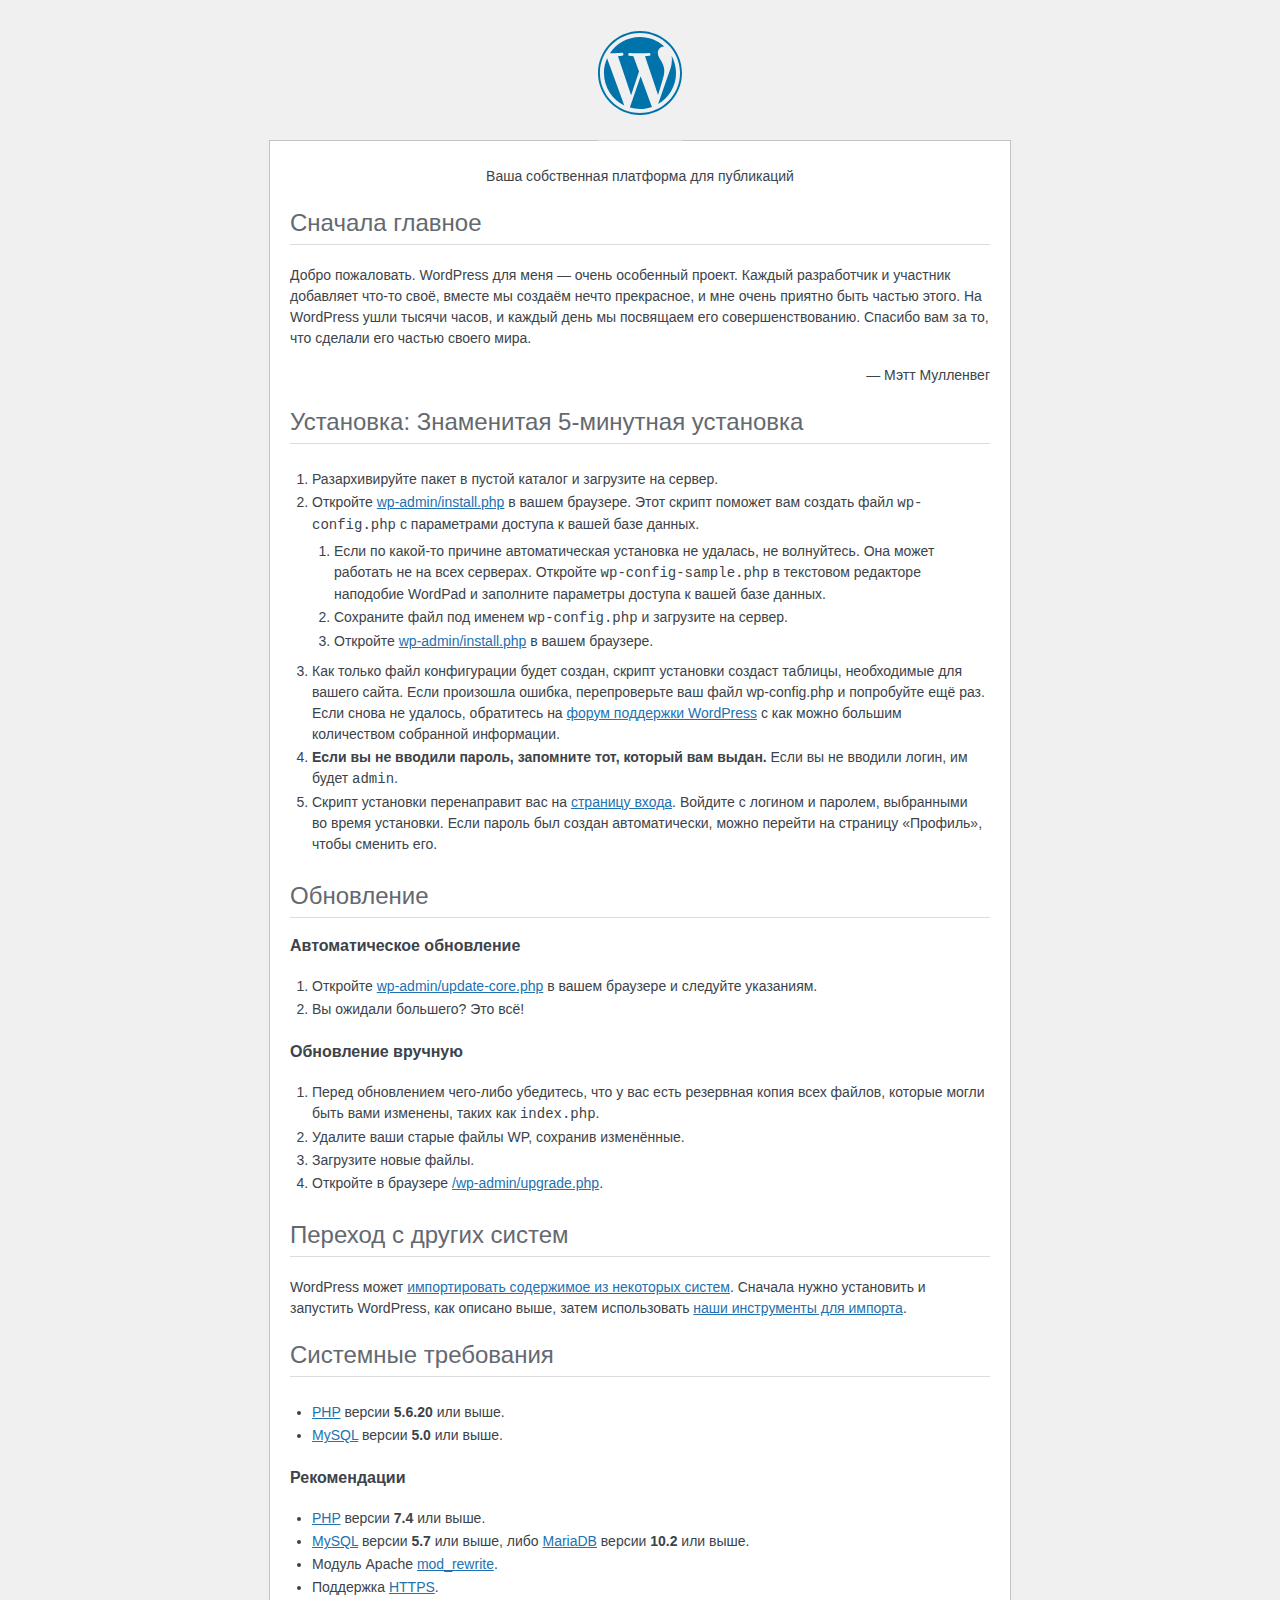
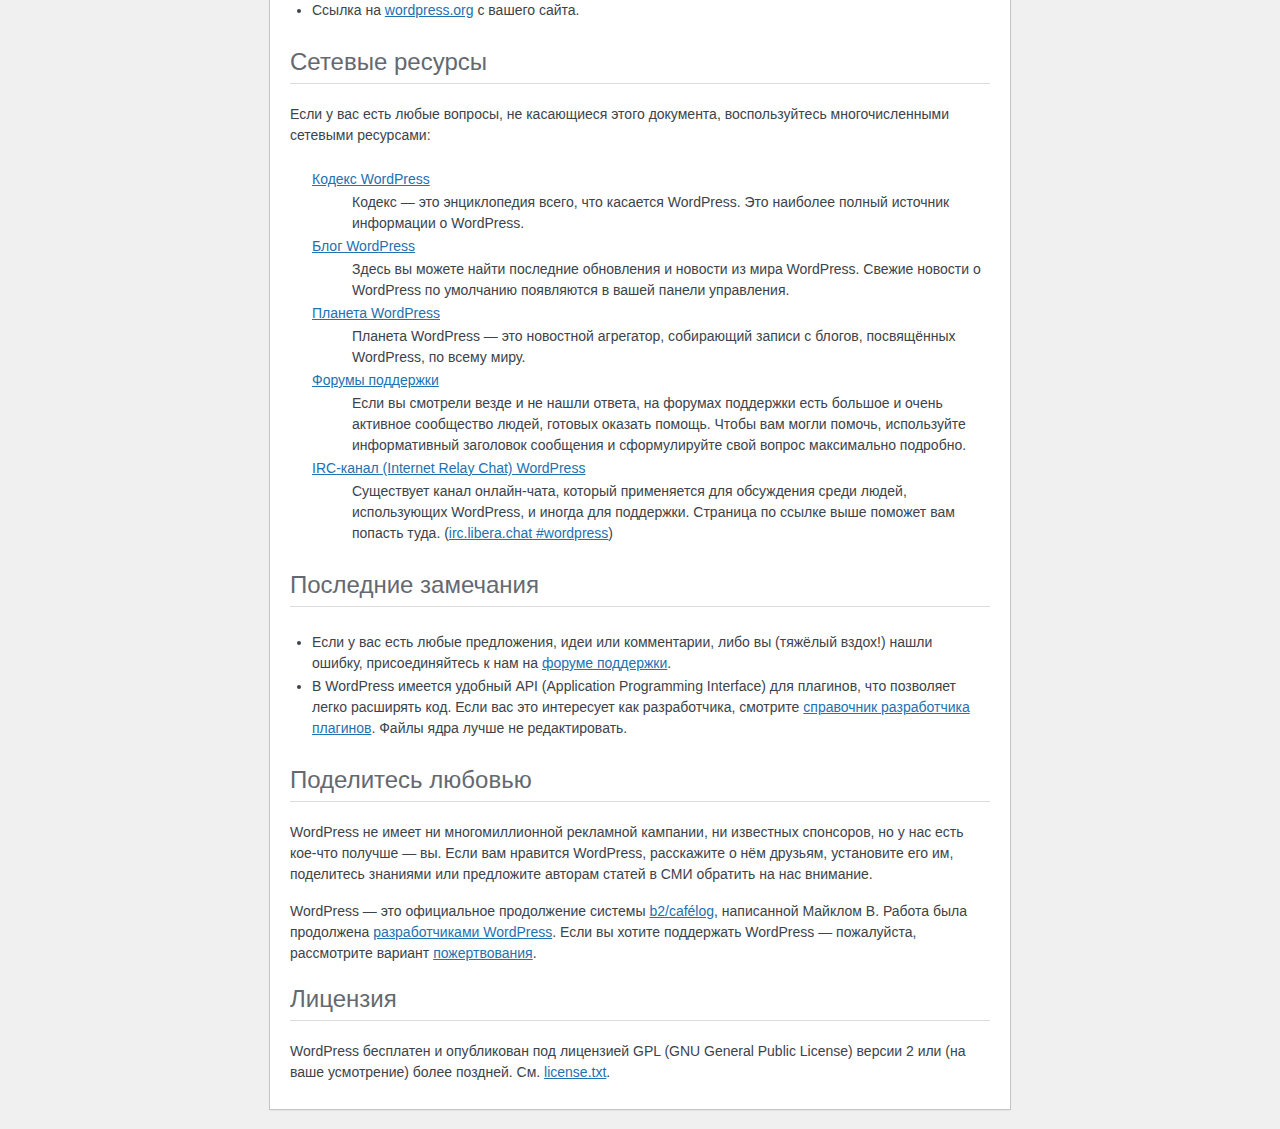
<file: readme.html>
<!DOCTYPE html>
<html lang="ru">
<head>
	<meta name="viewport" content="width=device-width" />
	<meta http-equiv="Content-Type" content="text/html; charset=utf-8" />
	<title>WordPress &#8250; ReadMe</title>
	<link rel="stylesheet" href="wp-admin/css/install.css?ver=20100228" type="text/css" />
</head>
<body>
<h1 id="logo">
	<a href="https://wordpress.org/"><img alt="WordPress" src="wp-admin/images/wordpress-logo.png" /></a>
</h1>
<p style="text-align: center">Ваша собственная платформа для публикаций</p>

<h2>Сначала главное</h2>
<p>Добро пожаловать. WordPress для меня &#8212; очень особенный проект. Каждый разработчик и участник добавляет что-то своё, вместе мы создаём нечто прекрасное, и мне очень приятно быть частью этого. На WordPress ушли тысячи часов, и каждый день мы посвящаем его совершенствованию. Спасибо вам за то, что сделали его частью своего мира.</p>
<p style="text-align: right">&#8212; Мэтт Мулленвег</p>

<h2>Установка: Знаменитая 5-минутная установка</h2>
<ol>
	<li>Разархивируйте пакет в пустой каталог и загрузите на сервер.</li>
	<li>Откройте <span class="file"><a href="wp-admin/install.php">wp-admin/install.php</a></span> в вашем браузере. Этот скрипт поможет вам создать файл <code>wp-config.php</code> с параметрами доступа к вашей базе данных.
		<ol>
			<li>Если по какой-то причине автоматическая установка не удалась, не волнуйтесь. Она может работать не на всех серверах. Откройте <code>wp-config-sample.php</code> в текстовом редакторе наподобие WordPad и заполните параметры доступа к вашей базе данных.</li>
			<li>Сохраните файл под именем <code>wp-config.php</code> и загрузите на сервер.</li>
			<li>Откройте <span class="file"><a href="wp-admin/install.php">wp-admin/install.php</a></span> в вашем браузере.</li>
		</ol>
	</li>
	<li>Как только файл конфигурации будет создан, скрипт установки создаст таблицы, необходимые для вашего сайта. Если произошла ошибка, перепроверьте ваш файл <span class="file">wp-config.php</span> и попробуйте ещё раз. Если снова не удалось, обратитесь на <a href="https://ru.wordpress.org/support/forums/">форум поддержки WordPress</a> с как можно большим количеством собранной информации.</li>
	<li><strong>Если вы не вводили пароль, запомните тот, который вам выдан.</strong> Если вы не вводили логин, им будет <code>admin</code>.</li>
	<li>Скрипт установки перенаправит вас на <a href="wp-login.php">страницу входа</a>. Войдите с логином и паролем, выбранными во время установки. Если пароль был создан автоматически, можно перейти на страницу &laquo;Профиль&raquo;, чтобы сменить его.</li>
</ol>

<h2>Обновление</h2>
<h3>Автоматическое обновление</h3>
<ol>
	<li>Откройте <span class="file"><a href="wp-admin/update-core.php">wp-admin/update-core.php</a></span> в вашем браузере и следуйте указаниям.</li>
	<li>Вы ожидали большего? Это всё!</li>
</ol>

<h3>Обновление вручную</h3>
<ol>
	<li>Перед обновлением чего-либо убедитесь, что у вас есть резервная копия всех файлов, которые могли быть вами изменены, таких как <code>index.php</code>.</li>
	<li>Удалите ваши старые файлы WP, сохранив изменённые.</li>
	<li>Загрузите новые файлы.</li>
	<li>Откройте в браузере <span class="file"><a href="wp-admin/upgrade.php">/wp-admin/upgrade.php</a>.</span></li>
</ol>

<h2>Переход с других систем</h2>
<p>WordPress может <a href="https://wordpress.org/support/article/importing-content/">импортировать содержимое из некоторых систем</a>. Сначала нужно установить и запустить WordPress, как описано выше, затем использовать <a href="wp-admin/import.php">наши инструменты для импорта</a>.</p>

<h2>Системные требования</h2>
<ul>
	<li><a href="https://secure.php.net/">PHP</a> версии <strong>5.6.20</strong> или выше.</li>
	<li><a href="https://www.mysql.com/">MySQL</a> версии <strong>5.0</strong> или выше.</li>
</ul>

<h3>Рекомендации</h3>
<ul>
	<li><a href="https://secure.php.net/">PHP</a> версии <strong>7.4</strong> или выше.</li>
	<li><a href="https://www.mysql.com/">MySQL</a> версии <strong>5.7</strong> или выше, либо <a href="https://mariadb.org/">MariaDB</a> версии <strong>10.2</strong> или выше.</li>
	<li>Модуль Apache <a href="https://httpd.apache.org/docs/2.2/mod/mod_rewrite.html">mod_rewrite</a>.</li>
	<li>Поддержка <a href="https://wordpress.org/news/2016/12/moving-toward-ssl/">HTTPS</a>.</li>
	<li>Ссылка на <a href="https://wordpress.org/">wordpress.org</a> c вашего сайта.</li>
</ul>

<h2>Сетевые ресурсы</h2>
<p>Если у вас есть любые вопросы, не касающиеся этого документа, воспользуйтесь многочисленными сетевыми ресурсами:</p>
<dl>
	<dt><a href="https://codex.wordpress.org/Заглавная_страница">Кодекс WordPress</a></dt>
		<dd>Кодекс &#8212; это энциклопедия всего, что касается WordPress. Это наиболее полный источник информации о WordPress.</dd>
	<dt><a href="https://wordpress.org/news/">Блог WordPress</a></dt>
		<dd>Здесь вы можете найти последние обновления и новости из мира WordPress. Свежие новости о WordPress по умолчанию появляются в вашей панели управления.</dd>
	<dt><a href="https://planet.wordpress.org/">Планета WordPress </a></dt>
		<dd>Планета WordPress &#8212; это новостной агрегатор, собирающий записи с блогов, посвящённых WordPress, по всему миру.</dd>
	<dt><a href="https://ru.wordpress.org/support/forums/">Форумы поддержки</a></dt>
		<dd>Если вы смотрели везде и не нашли ответа, на форумах поддержки есть большое и очень активное сообщество людей, готовых оказать помощь. Чтобы вам могли помочь, используйте информативный заголовок сообщения и сформулируйте свой вопрос максимально подробно.</dd>
	<dt><a href="https://make.wordpress.org/support/handbook/appendix/other-support-locations/introduction-to-irc/"><abbr>IRC</abbr>-канал (Internet Relay Chat) WordPress</a></dt>
		<dd>Существует канал онлайн-чата, который применяется для обсуждения среди людей, использующих WordPress, и иногда для поддержки. Страница по ссылке выше поможет вам попасть туда. (<a href="https://web.libera.chat/#wordpress">irc.libera.chat #wordpress</a>)</dd>
</dl>

<h2>Последние замечания</h2>
<ul>
	<li>Если у вас есть любые предложения, идеи или комментарии, либо вы (тяжёлый вздох!) нашли ошибку, присоединяйтесь к нам на <a href="https://ru.wordpress.org/support/forums/">форуме поддержки</a>.</li>
	<li>В WordPress имеется удобный <abbr>API</abbr> (Application Programming Interface) для плагинов, что позволяет легко расширять код. Если вас это интересует как разработчика, смотрите <a href="https://developer.wordpress.org/plugins/">справочник разработчика плагинов</a>. Файлы ядра лучше не редактировать.</li>
</ul>

<h2>Поделитесь любовью</h2>
<p>WordPress не имеет ни многомиллионной рекламной кампании, ни известных спонсоров, но у нас есть кое-что получше &#8212; вы. Если вам нравится WordPress, расскажите о нём друзьям, установите его им, поделитесь знаниями или предложите авторам статей в СМИ обратить на нас внимание.</p>

<p>WordPress &#8212; это официальное продолжение системы <a href="http://cafelog.com/">b2/caf&#233;log</a>, написанной Майклом В. Работа была продолжена <a href="https://wordpress.org/about/">разработчиками WordPress</a>. Если вы хотите поддержать WordPress &#8212; пожалуйста, рассмотрите вариант <a href="https://wordpress.org/donate/">пожертвования</a>.</p>

<h2>Лицензия</h2>
<p>WordPress бесплатен и опубликован под лицензией <abbr>GPL</abbr> (GNU General Public License) версии 2 или (на ваше усмотрение) более поздней. См. <a href="license.txt">license.txt</a>.</p>

</body>
</html>
</file>
<file: wp-admin/css/install.css>
html {
	background: #f0f0f1;
	margin: 0 20px;
}

body {
	background: #fff;
	border: 1px solid #c3c4c7;
	color: #3c434a;
	font-family: -apple-system, BlinkMacSystemFont, "Segoe UI", Roboto, Oxygen-Sans, Ubuntu, Cantarell, "Helvetica Neue", sans-serif;
	margin: 140px auto 25px;
	padding: 20px 20px 10px;
	max-width: 700px;
	-webkit-font-smoothing: subpixel-antialiased;
	box-shadow: 0 1px 1px rgba(0, 0, 0, 0.04);
}

a {
	color: #2271b1;
}

a:hover,
a:active {
	color: #135e96;
}

a:focus {
	color: #043959;
	box-shadow:
		0 0 0 1px #4f94d4,
		0 0 2px 1px rgba(79, 148, 212, 0.8);
}

h1, h2 {
	border-bottom: 1px solid #dcdcde;
	clear: both;
	color: #646970;
	font-size: 24px;
	padding: 0 0 7px;
	font-weight: 400;
}

h3 {
	font-size: 16px;
}

p, li, dd, dt {
	padding-bottom: 2px;
	font-size: 14px;
	line-height: 1.5;
}

code, .code {
	font-family: Consolas, Monaco, monospace;
}

ul, ol, dl {
	padding: 5px 5px 5px 22px;
}

a img {
	border: 0
}
abbr {
	border: 0;
	font-variant: normal;
}

fieldset {
	border: 0;
	padding: 0;
	margin: 0;
}

label {
	cursor: pointer;
}

#logo {
	margin: -130px auto 25px;
	padding: 0 0 25px;
	width: 84px;
	height: 84px;
	overflow: hidden;
	background-image: url(../images/w-logo-blue.png?ver=20131202);
	background-image: none, url(../images/wordpress-logo.svg?ver=20131107);
	background-size: 84px;
	background-position: center top;
	background-repeat: no-repeat;
	color: #3c434a; /* same as login.css */
	font-size: 20px;
	font-weight: 400;
	line-height: 1.3em;
	text-decoration: none;
	text-align: center;
	text-indent: -9999px;
	outline: none;
}

.step {
	margin: 20px 0 15px;
}
.step, th {
	text-align: left;
	padding: 0;
}
.language-chooser.wp-core-ui .step .button.button-large {
	font-size: 14px;
}
textarea {
	border: 1px solid #dcdcde;
	font-family: -apple-system, BlinkMacSystemFont, "Segoe UI", Roboto, Oxygen-Sans, Ubuntu, Cantarell, "Helvetica Neue", sans-serif;
	width: 100%;
	box-sizing: border-box;
}

.form-table {
	border-collapse: collapse;
	margin-top: 1em;
	width: 100%;
}

.form-table td {
	margin-bottom: 9px;
	padding: 10px 20px 10px 0;
	font-size: 14px;
	vertical-align: top
}

.form-table th {
	font-size: 14px;
	text-align: left;
	padding: 10px 20px 10px 0;
	width: 140px;
	vertical-align: top;
}

.form-table code {
	line-height: 1.28571428;
	font-size: 14px;
}

.form-table p {
	margin: 4px 0 0;
	font-size: 11px;
}

.form-table input {
	line-height: 1.33333333;
	font-size: 15px;
	padding: 3px 5px;
}

input,
submit {
	font-family: -apple-system, BlinkMacSystemFont, "Segoe UI", Roboto, Oxygen-Sans, Ubuntu, Cantarell, "Helvetica Neue", sans-serif;
}

.form-table input[type=text],
.form-table input[type=email],
.form-table input[type=url],
.form-table input[type=password],
#pass-strength-result {
	width: 218px;
}

.form-table th p {
	font-weight: 400;
}

.form-table.install-success th,
.form-table.install-success td {
	vertical-align: middle;
	padding: 16px 20px 16px 0;
}

.form-table.install-success td p {
	margin: 0;
	font-size: 14px;
}

.form-table.install-success td code {
	margin: 0;
	font-size: 18px;
}

#error-page {
	margin-top: 50px;
}

#error-page p {
	font-size: 14px;
	line-height: 1.28571428;
	margin: 25px 0 20px;
}

#error-page code, .code {
	font-family: Consolas, Monaco, monospace;
}

.message {
	border-left: 4px solid #d63638;
	padding: .7em .6em;
	background-color: #fcf0f1;
}

/* rtl:ignore */
#dbname,
#uname,
#pwd,
#dbhost,
#prefix,
#user_login,
#admin_email,
#pass1,
#pass2 {
	direction: ltr;
}


/* localization */
body.rtl,
.rtl textarea,
.rtl input,
.rtl submit {
	font-family: Tahoma, sans-serif;
}

:lang(he-il) body.rtl,
:lang(he-il) .rtl textarea,
:lang(he-il) .rtl input,
:lang(he-il) .rtl submit {
	font-family: Arial, sans-serif;
}

@media only screen and (max-width: 799px) {
	body {
		margin-top: 115px;
	}
	#logo a {
		margin: -125px auto 30px;
	}
}

@media screen and (max-width: 782px) {

	.form-table {
		margin-top: 0;
	}

	.form-table th,
	.form-table td {
		display: block;
		width: auto;
		vertical-align: middle;
	}

	.form-table th {
		padding: 20px 0 0;
	}

	.form-table td {
		padding: 5px 0;
		border: 0;
		margin: 0;
	}

	textarea,
	input {
		font-size: 16px;
	}

	.form-table td input[type="text"],
	.form-table td input[type="email"],
	.form-table td input[type="url"],
	.form-table td input[type="password"],
	.form-table td select,
	.form-table td textarea,
	.form-table span.description {
		width: 100%;
		font-size: 16px;
		line-height: 1.5;
		padding: 7px 10px;
		display: block;
		max-width: none;
		box-sizing: border-box;
	}

	.wp-pwd #pass1 {
		padding-right: 50px;
	}

	.wp-pwd .button.wp-hide-pw {
		right: 0;
	}

	#pass-strength-result {
		width: 100%;
	}
}

body.language-chooser {
	max-width: 300px;
}

.language-chooser select {
	padding: 8px;
	width: 100%;
	display: block;
	border: 1px solid #dcdcde;
	background: #fff;
	color: #2c3338;
	font-size: 16px;
	font-family: Arial, sans-serif;
	font-weight: 400;
}

.language-chooser select:focus {
	color: #2c3338;
}

.language-chooser select option:hover,
.language-chooser select option:focus {
	color: #0a4b78;
}

.language-chooser .step {
	text-align: right;
}

.screen-reader-input,
.screen-reader-text {
	border: 0;
	clip: rect(1px, 1px, 1px, 1px);
	-webkit-clip-path: inset(50%);
	clip-path: inset(50%);
	height: 1px;
	margin: -1px;
	overflow: hidden;
	padding: 0;
	position: absolute;
	width: 1px;
	word-wrap: normal !important;
}

.spinner {
	background: url(../images/spinner.gif) no-repeat;
	background-size: 20px 20px;
	visibility: hidden;
	opacity: 0.7;
	filter: alpha(opacity=70);
	width: 20px;
	height: 20px;
	margin: 2px 5px 0;
}

.step .spinner {
	display: inline-block;
	vertical-align: middle;
	margin-right: 15px;
}

.button.hide-if-no-js,
.hide-if-no-js {
	display: none;
}

/**
 * HiDPI Displays
 */
@media print,
  (-webkit-min-device-pixel-ratio: 1.25),
  (min-resolution: 120dpi) {

	.spinner {
		background-image: url(../images/spinner-2x.gif);
	}

}
</file>
